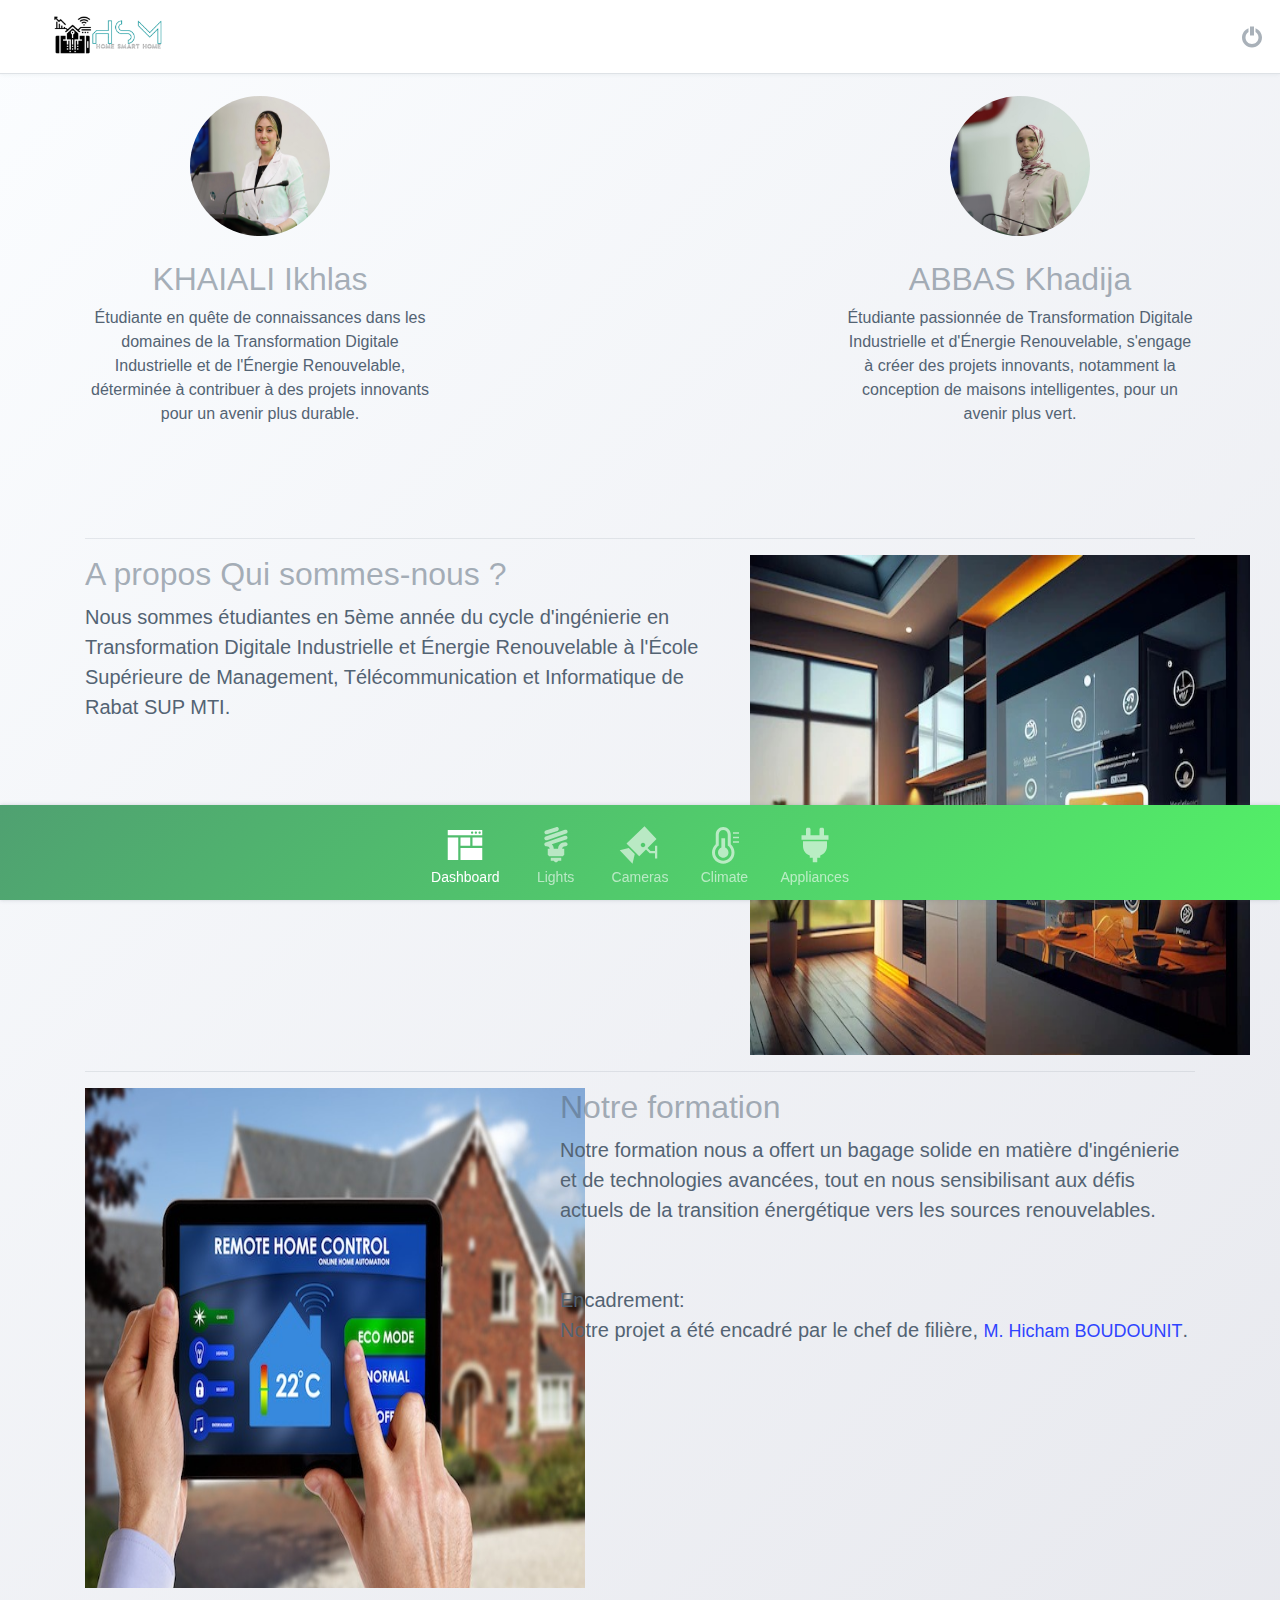
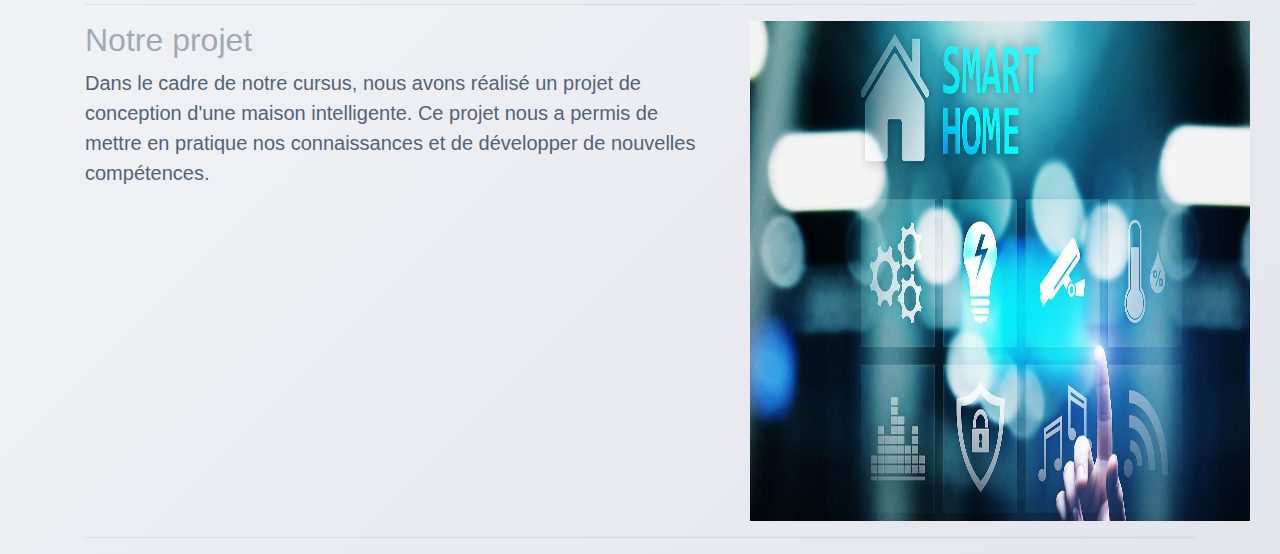
<file: about.html>
<!DOCTYPE html>
<html lang="en">
  <head>
    <meta charset="UTF-8" />
    <meta name="viewport" content="width=device-width, initial-scale=1.0" />
    <link rel="icon" type="image/x-icon" href="assets/images/favicon.ico">
    <title>About Us</title>

    <link
      href="https://cdn.jsdelivr.net/npm/bootstrap@5.3.2/dist/css/bootstrap.min.css"
      rel="stylesheet"
      integrity="sha384-T3c6CoIi6uLrA9TneNEoa7RxnatzjcDSCmG1MXxSR1GAsXEV/Dwwykc2MPK8M2HN"
      crossorigin="anonymous"
    />
    <link rel="stylesheet" href="/assets/css/about.css" />
    <link href="assets/css/iot-theme-bundle.min.css" rel="stylesheet" />
  </head>
  <body>
    <!-- Top navbar START -->
		<nav class="navbar fixed-top border-bottom">
			<a class="navbar-brand pt-0 px-lg-3 px-1 mr-0" href="index.html"><img src="assets/images/HSM.png" style="height: 60px;"></a>
			<div class="ml-auto">
				<div class="navbar-nav navbar-icons flex-row">
					<div class="nav-item">
						
						</button>
					</div>
					
					<div class="nav-item">
						<a class="nav-link" href="login.html">
							<svg class="icon-sprite"><use xlink:href="assets/images/icons-sprite.svg#logout"/></svg> 
						</a>
					</div>
				</div>
			</div>
		</nav>
		<!-- Top navbar END -->
    <div class="container marketing">
      <!-- Three columns of text below the carousel -->
      <div class="row my-5 py-5 text-center">
        <div class="col-lg-4">
          <img
            class="bd-placeholder-img rounded-circle mb-4"
            width="140"
            height="140"
            src="assets/images/ikhlas.png"
            alt=""
          />
          <h2 class="fw-normal">KHAIALI Ikhlas</h2>
          <p>
            Étudiante en quête de connaissances dans les domaines de la Transformation Digitale Industrielle et de l'Énergie Renouvelable, déterminée à contribuer à des projets innovants pour un avenir plus durable.
          </p>
        </div>
        <!-- /.col-lg-4 -->

        <div class="col-lg-4"></div>
        <!-- /.col-lg-4 -->

        <div class="col-lg-4">
          <img
            class="bd-placeholder-img rounded-circle mb-4"
            width="140"
            height="140"
            src="assets/images/mariam.png"
            alt=""
          />
          <h2 class="fw-normal">ABBAS Khadija</h2>
          <p>
            Étudiante passionnée de Transformation Digitale Industrielle et d'Énergie Renouvelable, s'engage à créer des projets innovants, notamment la conception de maisons intelligentes, pour un avenir plus vert.
          </p>
        </div>
        <!-- /.col-lg-4 -->
      </div>
      <!-- /.row -->

      <!-- START THE FEATURETTES -->

      <hr class="featurette-divider" />

      <div class="row featurette">
        <div class="col-md-7">
          <h2 class="featurette-heading fw-normal lh-1">
            A propos <span class="text-body-secondary">Qui sommes-nous ?</span>
          </h2>
          <p class="lead">
            Nous sommes étudiantes en 5ème année du cycle d'ingénierie en
            Transformation Digitale Industrielle et Énergie Renouvelable à
            l'École Supérieure de Management, Télécommunication et Informatique
            de Rabat SUP MTI.
          </p>
        </div>
        <div class="col-md-5">
          <img
            src="assets/images/WhatsApp Image 2024-02-20 at 23.29.56.jpeg"
            class="bd-placeholder-img bd-placeholder-img-lg featurette-image img-fluid mx-auto"
            width="500"
            height="500"
            alt=""
          />
        </div>
      </div>

      <hr class="featurette-divider" />

      <div class="row featurette">
        <div class="col-md-7 order-md-2">
          <h2 class="featurette-heading fw-normal lh-1">
            Notre <span class="text-body-secondary">formation</span>
          </h2>
          <p class="lead">
            Notre formation nous a offert un bagage solide en matière
            d'ingénierie et de technologies avancées, tout en nous sensibilisant
            aux défis actuels de la transition énergétique vers les sources
            renouvelables.</br></br></br><strong>Encadrement:</strong></br>
            Notre projet a été encadré par le chef de filière, <strong><span class="name">M. Hicham BOUDOUNIT</span></strong>.
          </p>
        </div>
        <div class="col-md-5 order-md-1">
          <img
            src="assets/images/WhatsApp Image 2024-02-20 at 23.29.57.jpeg"
            class="bd-placeholder-img bd-placeholder-img-lg featurette-image img-fluid mx-auto"
            width="500"
            height="500"
            alt=""
          />
        </div>
      </div>

      <hr class="featurette-divider" />

      <div class="row featurette">
        <div class="col-md-7">
          <h2 class="featurette-heading fw-normal lh-1">
            Notre <span class="text-body-secondary">projet</span>
          </h2>
          <p class="lead">
            Dans le cadre de notre cursus, nous avons réalisé un projet de
            conception d'une maison intelligente. Ce projet nous a permis de
            mettre en pratique nos connaissances et de développer de nouvelles
            compétences.
          </p>
        </div>
        <div class="col-md-5">
          <img
            src="assets/images/WhatsApp Image 2024-02-20 at 23.29.58.jpeg"
            class="bd-placeholder-img bd-placeholder-img-lg featurette-image img-fluid mx-auto"
            width="500"
            height="500"
            alt=""
          />
        </div>
      </div>

      <hr class="featurette-divider" />

      <!-- /END THE FEATURETTES -->
    </div>
    <!-- FAB button - bottom right on large screens -->
    <!-- <a href="/about.html">
		<button id="aboutMe" type="button" class="btn btn-primary btn-fab btn-fixed-br d-none d-lg-inline-block">
    	<svg class="icon-sprite"><use xlink:href="assets/images/icons-sprite.svg#info"/></svg>
		</button>
	</a> -->
   <!-- Bottom navbar START -->
		<nav class="navbar fixed-bottom navbar-expand-sm navbar-dark bg-dark z-0">
			<button class="navbar-toggler mx-auto text-primary collapsed" type="button" data-toggle="collapse" data-target="#bottomCollapse" aria-expanded="false">
        		<svg class="icon-sprite"><use xlink:href="assets/images/icons-sprite.svg#menu-arrow"/></svg>
      		</button>
			<div class="collapse navbar-collapse" id="bottomCollapse">
				<ul class="navbar-nav mx-auto">
					<li class="nav-item active">
						<a class="nav-link active" href="index.html">
							<svg class="icon-sprite"><use xlink:href="assets/images/icons-sprite.svg#dashboard"/></svg> <span>Dashboard</span>
						</a>
					</li>
					<li class="nav-item">
						<a class="nav-link" href="lights.html">
							<svg class="icon-sprite"><use xlink:href="assets/images/icons-sprite.svg#bulb-eco"/></svg> <span>Lights</span>
						</a>
					</li>
					<li class="nav-item">
						<a class="nav-link" href="cameras.html">
							<svg class="icon-sprite"><use xlink:href="assets/images/icons-sprite.svg#camera"/></svg> <span>Cameras</span>
						</a>
					</li>
					<li class="nav-item">
						<a class="nav-link" href="climate.html">
							<svg class="icon-sprite"><use xlink:href="assets/images/icons-sprite.svg#thermometer"/></svg> <span>Climate</span>
						</a>
					</li>
					<li class="nav-item">
						<a class="nav-link" href="appliances.html">
							<svg class="icon-sprite"><use xlink:href="assets/images/icons-sprite.svg#appliances"/></svg> <span>Appliances</span>
						</a>
					</li>
				</ul>
			</div>
		</nav>
		<!-- Bottom navbar END -->
    <script
      src="https://cdn.jsdelivr.net/npm/bootstrap@5.3.2/dist/js/bootstrap.bundle.min.js"
      integrity="sha384-C6RzsynM9kWDrMNeT87bh95OGNyZPhcTNXj1NW7RuBCsyN/o0jlpcV8Qyq46cDfL"
      crossorigin="anonymous"
    ></script>
  </body>
</html>
</file>
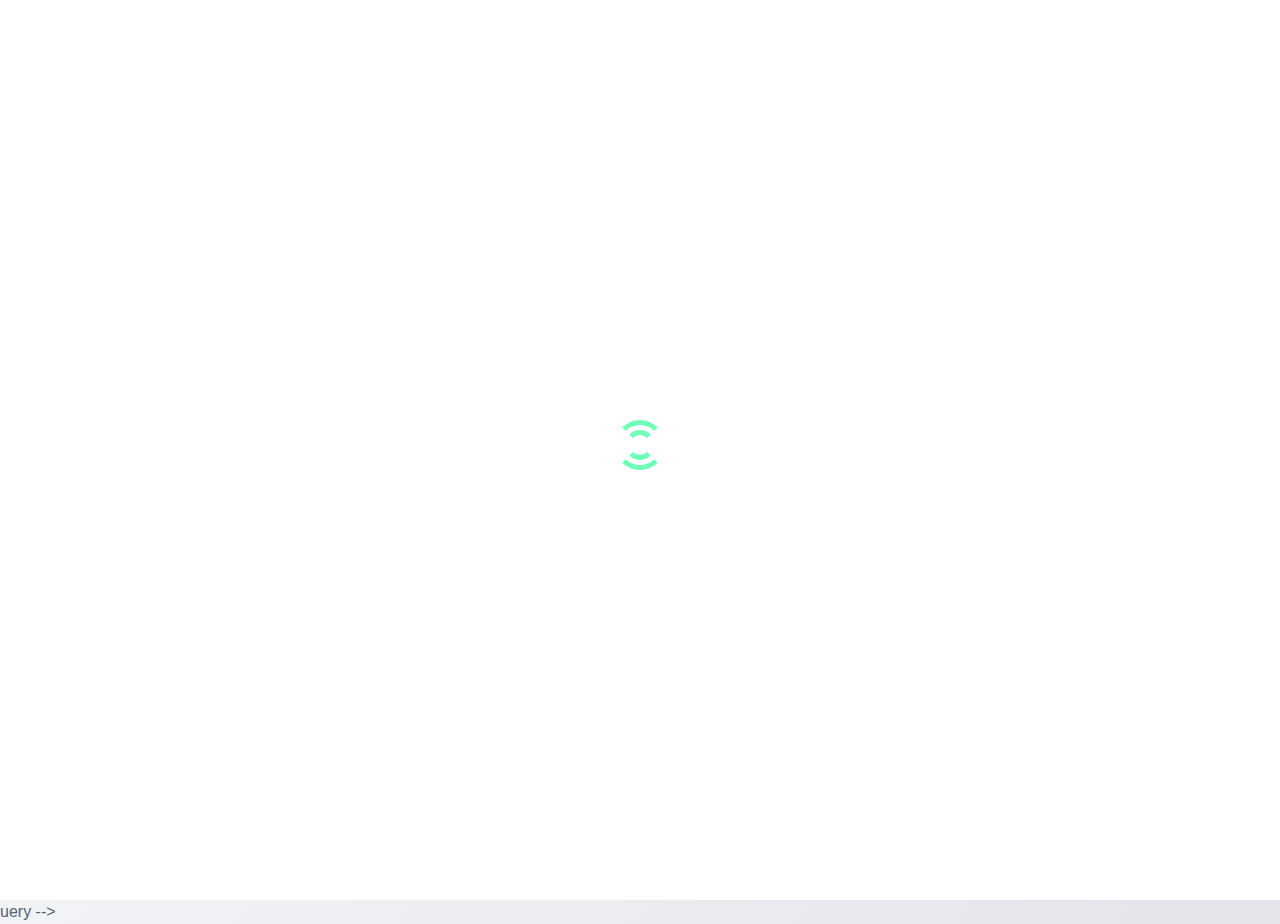
<file: lights.html>
<!DOCTYPE html>
<html lang="en">


<!-- Mirrored from symbiotdelta.creatingo.com/lights.html by HTTrack Website Copier/3.x [XR&CO'2014], Mon, 19 Feb 2024 22:12:24 GMT -->
<head>
	<meta charset="utf-8">
	<meta http-equiv="X-UA-Compatible" content="IE=edge">
	<meta name="viewport" content="width=device-width, initial-scale=1, shrink-to-fit=no">
	<meta name="description" content="">
	<meta name="author" content="Jozef Dvorský - creatingo.com">
    <link rel="icon" type="image/x-icon" href="assets/images/favicon.ico">
	<title>HMS-Dashboard </title>

	<!-- Bootstrap core CSS with custom theme variables + Additional theme styles -->
    <link href="assets/css/iot-theme-bundle.min.css" rel="stylesheet">

</head>

<body>

	<!-- Preloader -->
	<div id="iot-preloader">
		<div class="center-preloader d-flex align-items-center">
			<div class="spinners">
				<div class="spinner01"></div>
				<div class="spinner02"></div>
			</div>
		</div>
	</div>

	<!-- Alerts Modal -->
	<div class="modal modal-nobg centered fade" id="alertsModal" tabindex="-1" role="dialog" aria-label="Alerts" aria-hidden="true">
		<div class="modal-dialog" role="document">
			<div class="modal-content">
				<div class="modal-body">
					<div class="alert alert-danger alert-dismissible fade show border-0" role="alert">
						<button type="button" class="close" data-dismiss="alert" aria-label="Close">
              				<span aria-hidden="true">&times;</span>
            			</button> Security SW update available
					</div>
					<div class="alert alert-warning alert-dismissible fade show border-0" role="alert">
						<button type="button" class="close" data-dismiss="alert" aria-label="Close">
              				<span aria-hidden="true">&times;</span>
            			</button> New device recognized
					</div>
					<div class="alert alert-warning alert-dismissible fade show border-0" role="alert">
						<button type="button" class="close" data-dismiss="alert" aria-label="Close">
              				<span aria-hidden="true">&times;</span>
            			</button> User profile is not complete
					</div>
				</div>
			</div>
		</div>
		<button type="button" class="close close-modal" data-dismiss="modal" aria-label="Close">
      		<span aria-hidden="true">&times;</span>
    	</button>
	</div>

	<!-- Alarm Modal -->
	<div class="modal modal-danger centered fade" id="alarmModal" tabindex="-1" role="dialog" aria-label="ALARM" aria-hidden="true" data-backdrop="static">
		<div class="modal-dialog" role="document">
			<div class="modal-content" data-dismiss="modal">
				<div class="modal-body d-flex">
					<svg class="icon-sprite icon-2x icon-pulse"><use xlink:href="assets/images/icons-sprite.svg#alarm"/></svg>
					<h3 class="text-right font-weight-bold ml-auto align-self-center">MOTION DETECTED!</h3>
				</div>
			</div>
			<p class="mt-2 text-center text-danger">Click the red area to accept/close message</p>
		</div>
	</div>

	<!-- Wrapper START -->
	<div id="wrapper" class="hidden">
		<!-- Top navbar START -->
		<nav class="navbar fixed-top border-bottom">
			<a class="navbar-brand pt-0 px-lg-3 px-1 mr-0" href="index.html"><img src="assets/images/HSM.png" style="height: 60px;"></a>
			<div class="ml-auto">
				<div class="navbar-nav navbar-icons flex-row">
					<div class="nav-item">
						<button id="alerts-toggler" class="btn btn-link nav-link" title="Alerts" type="button" data-alerts="3" data-toggle="modal" data-target="#alertsModal">
							<svg class="icon-sprite">
								<use xlink:href="assets/images/icons-sprite.svg#alert"/>
								<svg class="text-danger"><use class="icon-dot" xlink:href="assets/images/icons-sprite.svg#icon-dot"/></svg>
							</svg>
						</button>
					</div>
					
					<div class="nav-item">
						<a class="nav-link" href="login.html">
							<svg class="icon-sprite"><use xlink:href="assets/images/icons-sprite.svg#logout"/></svg> 
						</a>
					</div>
				</div>
			</div>
		</nav>
		<!-- Top navbar END -->


		<!-- Main content START -->

		<div class="container-fluid px-4 px-sm-5">
			<!-- Interior lights START -->
			<div class="row" data-unit-group="switch-lights-in">
				<div class="col-sm-12 col-md-6 col-xl-4">
					<!-- ON/OFF all interior lights  START -->
					<div class="card">
						<div class="card-body">
							<h3 class="card-title">Interior Lights</h3>
						</div>
						<hr class="my-0">
						<div class="card-body">
							<div class="lights-controls" data-controls="switch-lights-in">
								<button data-action="all-on" type="button" class="btn btn-secondary lights-control">All <strong>ON</strong></button>
								<button data-action="all-off" type="button" class="btn btn-primary lights-control">All <strong>OFF</strong></button>
							</div>
						</div>
					</div>
					<!-- ON/OFF all interior lights  END -->
				</div>
				<div class="col-sm-12 col-md-6 col-xl-4">
					<!-- Light unit START -->
					<div class="card active" data-unit="switch-light-1">
						<!-- Light switch START -->
						<div class="card-body d-flex flex-row justify-content-start">
							<svg class="icon-sprite">
                      			<use xlink:href="assets/images/icons-sprite.svg#bulb-eco"/>
                    		</svg>
							<h5>Kitchen</h5>
							<label class="switch ml-auto checked">
                      			<input type="checkbox" id="switch-light-1" checked>
                    		</label>
						</div>
						<!-- Light switch END -->
						<hr class="my-0">
						<!-- Bulb details START -->
						<ul class="list-group borderless px-1">
							<li class="list-group-item">
								<p class="specs">Connection</p>
								<p class="ml-auto mb-0 text-success">OK</p>
							</li>
							<li class="list-group-item pt-0">
								<p class="specs">Power Consumption</p>
								<p class="ml-auto mb-0">24W</p>
							</li>
							<li class="list-group-item pt-0">
								<p class="specs">Voltage range</p>
								<p class="ml-auto mb-0">110-130V</p>
							</li>
							<li class="list-group-item pt-0 pb-4">
								<p class="specs">Daily average</p>
								<p class="ml-auto mb-0">3h 42m</p>
							</li>
						</ul>
						<!-- Bulb details END -->
						<hr class="my-0">
						<!-- Dimmer control - range slider START -->
						<ul class="list-group borderless px-1" data-rangeslider="dimmer-light-1">
							<li class="list-group-item">
								<p class="specs">Dim</p>
								<p class="ml-auto mb-0"><span class="range-output">100</span>%</p>
							</li>
							<li class="list-group-item pt-0 pb-4">
								<input id="dimmer-light-1" type="range" min="10" max="100" value="100">
							</li>
						</ul>
						<div class="info-holder info-cb">
							<div data-toggle="popover-all" data-content="jQuery range slider using localStorage to remember the last status." data-original-title="Dimmer control" data-placement="top" data-offset="0,-24"></div>
						</div>
						<!-- Dimmer control - range slider END -->
					</div>
					<!-- Light unit END -->
				</div>
				<div class="col-sm-12 col-md-6 col-xl-4">
					<!-- Light unit START -->
					<div class="card active" data-unit="switch-light-2">
						<!-- Light switch START -->
						<div class="card-body d-flex flex-row justify-content-start">
							<svg class="icon-sprite">
                      			<use xlink:href="assets/images/icons-sprite.svg#bulb-eco"/>
                    		</svg>
							<h5>Dining room</h5>
							<label class="switch ml-auto">
                      			<input type="checkbox" id="switch-light-2">
                    		</label>
						</div>
						<!-- Light switch END -->
						<hr class="my-0">
						<!-- Bulb details START -->
						<ul class="list-group borderless px-1">
							<li class="list-group-item">
								<p class="specs">Connection</p>
								<p class="ml-auto mb-0 text-success">OK</p>
							</li>
							<li class="list-group-item pt-0">
								<p class="specs">Power Consumption</p>
								<p class="ml-auto mb-0">18W</p>
							</li>
							<li class="list-group-item pt-0">
								<p class="specs">Voltage range</p>
								<p class="ml-auto mb-0">110-130V</p>
							</li>
							<li class="list-group-item pt-0 pb-4">
								<p class="specs">Daily average</p>
								<p class="ml-auto mb-0">1h 16m</p>
							</li>
						</ul>
						<!-- Bulb details END -->
						<hr class="my-0">
						<!-- Dimmer control - range slider START -->
						<ul class="list-group borderless px-1" data-rangeslider="dimmer-light-2">
							<li class="list-group-item">
								<p class="specs">Dim</p>
								<p class="ml-auto mb-0"><span class="range-output">100</span>%</p>
							</li>
							<li class="list-group-item pt-0 pb-4">
								<input id="dimmer-light-2" type="range" min="10" max="100" value="100">
							</li>
						</ul>
						<!-- Dimmer control - range slider END -->
					</div>
					<!-- Light unit END -->
				</div>
				<div class="col-sm-12 col-md-6 col-xl-4">
					<!-- Light unit START -->
					<div class="card active" data-unit="switch-light-3">
						<!-- Light switch START -->
						<div class="card-body d-flex flex-row justify-content-start">
							<svg class="icon-sprite">
                      			<use xlink:href="assets/images/icons-sprite.svg#bulb-eco"/>
                    		</svg>
							<h5>Living room</h5>
							<label class="switch ml-auto">
                      			<input type="checkbox" id="switch-light-3">
                    		</label>
						</div>
						<!-- Light switch END -->
						<hr class="my-0">
						<!-- Bulb details START -->
						<ul class="list-group borderless px-1">
							<li class="list-group-item">
								<p class="specs">Connection</p>
								<p class="ml-auto mb-0 text-success">OK</p>
							</li>
							<li class="list-group-item pt-0">
								<p class="specs">Power Consumption</p>
								<p class="ml-auto mb-0">24W</p>
							</li>
							<li class="list-group-item pt-0">
								<p class="specs">Voltage range</p>
								<p class="ml-auto mb-0">110-130V</p>
							</li>
							<li class="list-group-item pt-0 pb-4">
								<p class="specs">Daily average</p>
								<p class="ml-auto mb-0">2h 37m</p>
							</li>
						</ul>
						<!-- Bulb details END -->
						<hr class="my-0">
						<!-- Dimmer control - range slider START -->
						<ul class="list-group borderless px-1" data-rangeslider="dimmer-light-3">
							<li class="list-group-item">
								<p class="specs">Dim</p>
								<p class="ml-auto mb-0"><span class="range-output">100</span>%</p>
							</li>
							<li class="list-group-item pt-0 pb-4">
								<input id="dimmer-light-3" type="range" min="10" max="100" value="100">
							</li>
						</ul>
						<!-- Dimmer control - range slider END -->
					</div>
					<!-- Light unit END -->
				</div>
				<div class="col-sm-12 col-md-6 col-xl-4">
					<!-- Light unit START -->
					<div class="card active" data-unit="switch-light-4">
						<!-- Light switch START -->
						<div class="card-body d-flex flex-row justify-content-start">
							<svg class="icon-sprite">
                      			<use xlink:href="assets/images/icons-sprite.svg#bulb-eco"/>
                    		</svg>
							<h5>Bedroom</h5>
							<label class="switch ml-auto">
                      			<input type="checkbox" id="switch-light-4">
                    		</label>
						</div>
						<!-- Light switch END -->
						<hr class="my-0">
						<!-- Bulb details START -->
						<ul class="list-group borderless px-1">
							<li class="list-group-item">
								<p class="specs">Connection</p>
								<p class="ml-auto mb-0 text-success">OK</p>
							</li>
							<li class="list-group-item pt-0">
								<p class="specs">Power Consumption</p>
								<p class="ml-auto mb-0">15W</p>
							</li>
							<li class="list-group-item pt-0">
								<p class="specs">Voltage range</p>
								<p class="ml-auto mb-0">110-130V</p>
							</li>
							<li class="list-group-item pt-0 pb-4">
								<p class="specs">Daily average</p>
								<p class="ml-auto mb-0">0h 39m</p>
							</li>
						</ul>
						<!-- Bulb details END -->
						<hr class="my-0">
						<!-- Dimmer control - range slider START -->
						<ul class="list-group borderless px-1" data-rangeslider="dimmer-light-4">
							<li class="list-group-item">
								<p class="specs">Dim</p>
								<p class="ml-auto mb-0"><span class="range-output">65</span>%</p>
							</li>
							<li class="list-group-item pt-0 pb-4">
								<input id="dimmer-light-4" type="range" min="10" max="100" value="65">
							</li>
						</ul>
						<!-- Dimmer control - range slider END -->
					</div>
					<!-- Light unit END -->
				</div>
				<div class="col-sm-12 col-md-6 col-xl-4">
					<!-- Light unit START -->
					<div class="card active" data-unit="switch-light-5">
						<!-- Light switch START -->
						<div class="card-body d-flex flex-row justify-content-start">
							<svg class="icon-sprite">
                      			<use xlink:href="assets/images/icons-sprite.svg#bulb-eco"/>
                    		</svg>
							<h5>Bathroom</h5>
							<label class="switch ml-auto">
                      			<input type="checkbox" id="switch-light-5">
                    		</label>
						</div>
						<!-- Light switch END -->
						<hr class="my-0">
						<!-- Bulb details START -->
						<ul class="list-group borderless px-1">
							<li class="list-group-item">
								<p class="specs">Connection</p>
								<p class="ml-auto mb-0 text-success">OK</p>
							</li>
							<li class="list-group-item pt-0">
								<p class="specs">Power Consumption</p>
								<p class="ml-auto mb-0">18W</p>
							</li>
							<li class="list-group-item pt-0">
								<p class="specs">Voltage range</p>
								<p class="ml-auto mb-0">110-130V</p>
							</li>
							<li class="list-group-item pt-0 pb-4">
								<p class="specs">Daily average</p>
								<p class="ml-auto mb-0">1h 08m</p>
							</li>
						</ul>
						<!-- Bulb details END -->
						<hr class="my-0">
						<!-- Dimmer control - range slider START -->
						<ul class="list-group borderless px-1" data-rangeslider="dimmer-light-5">
							<li class="list-group-item">
								<p class="specs">Dim</p>
								<p class="ml-auto mb-0"><span class="range-output">100</span>%</p>
							</li>
							<li class="list-group-item pt-0 pb-4">
								<input id="dimmer-light-5" type="range" min="10" max="100" value="100">
							</li>
						</ul>
						<!-- Dimmer control - range slider END -->
					</div>
					<!-- Light unit END -->
				</div>
			</div>
			<!-- Interior lights END -->
			<hr class="my-2">
			<!-- Activity graph START -->
			<div class="row">
				<div class="col-sm-12">
					<div class="card">
						<div class="card-body">
							<h4 class="card-title">Activity graph <small>(hours/day)</small></h4>
						</div>
						<hr class="my-0">
						<div class="card-body">
							<div id="chart01" class="ct-chart"></div>
						</div>
					</div>
				</div>
			</div>
			<!-- Activity graph END -->
			<hr class="my-2">
			<!-- Exterior lights START -->
			<div class="row">
				<div class="col-12">
					<div class="card" data-unit-group="switch-lights-ex">
						<!-- ON/OFF all interior lights  START -->
						<div class="card-body">
							<div class="d-flex flex-column flex-sm-row justify-content-start">
								<h3 class="card-title">Exterior Lights</h3>
								<div class="lights-controls ml-sm-auto pt-3 pt-sm-0" data-controls="switch-lights-ex">
									<button data-action="all-on" type="button" class="btn btn-secondary lights-control">All <strong>ON</strong></button>
									<button data-action="all-off" type="button" class="btn btn-primary lights-control">All <strong>OFF</strong></button>
								</div>
							</div>
						</div>
						<!-- ON/OFF all interior lights  END -->
						<hr class="my-0">
						<div class="card-body">
							<div class="row">
								<div class="col-sm-12 col-md-6 col-xl-4">
									<div class="p-sm-3" data-unit="switch-light-6">
										<!-- Light switch START -->
										<div class="d-flex flex-row justify-content-start py-3">
											<svg class="icon-sprite">
											  	<use xlink:href="assets/images/icons-sprite.svg#bulb-eco"/>
											</svg>
											<h5>Front doors</h5>
											<label class="switch ml-auto">
											  	<input type="checkbox" id="switch-light-6">
											</label>
										</div>
										<!-- Light switch END -->
										<hr class="my-0">
										<!-- Bulb details START -->
										<ul class="list-group borderless">
											<li class="list-group-item px-2">
												<p class="specs">Connection</p>
												<p class="ml-auto mb-0 text-success">OK</p>
											</li>
											<li class="list-group-item pt-0 px-2">
												<p class="specs">Power Consumption</p>
												<p class="ml-auto mb-0">15W</p>
											</li>
											<li class="list-group-item pt-0 pb-4 px-2">
												<p class="specs">Voltage range</p>
												<p class="ml-auto mb-0">110-130V</p>
											</li>
										</ul>
										<!-- Bulb details END -->
									</div>
								</div>
								<div class="col-sm-12 col-md-6 col-xl-4">
									<div class="p-sm-3" data-unit="switch-light-e7">
										<!-- Light switch START -->
										<div class="d-flex flex-row justify-content-start py-3">
											<svg class="icon-sprite">
                      							<use xlink:href="assets/images/icons-sprite.svg#bulb-eco"/>
                    						</svg>
											<h5>Back doors</h5>
											<label class="switch ml-auto">
                      							<input type="checkbox" id="switch-light-e7" disabled>
                    						</label>
										</div>
										<!-- Light switch END -->
										<hr class="my-0">
										<!-- Bulb details START -->
										<ul class="list-group borderless">
											<li class="list-group-item px-2">
												<p class="specs">Connection</p>
												<p class="ml-auto mb-0 text-danger">FALSE</p>
											</li>
											<li class="list-group-item pt-0 px-2">
												<p class="specs">Power Consumption</p>
												<p class="ml-auto mb-0">15W</p>
											</li>
											<li class="list-group-item pt-0 pb-4 px-2">
												<p class="specs">Voltage range</p>
												<p class="ml-auto mb-0">110-130V</p>
											</li>
										</ul>
										<!-- Bulb details END -->
									</div>
								</div>
								<div class="col-sm-12 col-md-6 col-xl-4">
									<div class="p-sm-3" data-unit="switch-light-8">
										<!-- Light switch START -->
										<div class="d-flex flex-row justify-content-start py-3">
											<svg class="icon-sprite">
                      							<use xlink:href="assets/images/icons-sprite.svg#bulb-eco"/>
                    						</svg>
											<h5>Pool</h5>
											<label class="switch ml-auto">
                      							<input type="checkbox" id="switch-light-8">
                    						</label>
										</div>
										<!-- Light switch END -->
										<hr class="my-0">
										<!-- Bulb details START -->
										<ul class="list-group borderless">
											<li class="list-group-item px-2">
												<p class="specs">Connection</p>
												<p class="ml-auto mb-0 text-success">OK</p>
											</li>
											<li class="list-group-item pt-0 px-2">
												<p class="specs">Power Consumption</p>
												<p class="ml-auto mb-0">30W</p>
											</li>
											<li class="list-group-item pt-0 pb-4 px-2">
												<p class="specs">Voltage range</p>
												<p class="ml-auto mb-0">110-130V</p>
											</li>
										</ul>
										<!-- Bulb details END -->
									</div>
								</div>
								<div class="col-sm-12 col-md-6 col-xl-4">
									<div class="p-sm-3" data-unit="switch-light-9">
										<!-- Light switch START -->
										<div class="d-flex flex-row justify-content-start py-3">
											<svg class="icon-sprite">
                      							<use xlink:href="assets/images/icons-sprite.svg#bulb-eco"/>
                    						</svg>
											<h5>Garage</h5>
											<label class="switch ml-auto">
                      							<input type="checkbox" id="switch-light-9">
                    						</label>
										</div>
										<!-- Light switch END -->
										<hr class="my-0">
										<!-- Bulb details START -->
										<ul class="list-group borderless">
											<li class="list-group-item px-2">
												<p class="specs">Connection</p>
												<p class="ml-auto mb-0 text-success">OK</p>
											</li>
											<li class="list-group-item pt-0 px-2">
												<p class="specs">Power Consumption</p>
												<p class="ml-auto mb-0">15W</p>
											</li>
											<li class="list-group-item pt-0 pb-4 px-2">
												<p class="specs">Voltage range</p>
												<p class="ml-auto mb-0">110-130V</p>
											</li>
										</ul>
										<!-- Bulb details END -->
									</div>
								</div>
							</div>
						</div>
					</div>
				</div>
			</div>
			<!-- Exterior lights END -->
		</div>
		<!-- Main content END -->

		<!-- Bottom navbar START -->
		<nav class="navbar fixed-bottom navbar-expand-sm navbar-dark bg-dark">
			<button class="navbar-toggler mx-auto text-primary collapsed" type="button" data-toggle="collapse" data-target="#bottomCollapse" aria-expanded="false">
        		<svg class="icon-sprite"><use xlink:href="assets/images/icons-sprite.svg#menu-arrow"/></svg>
      		</button>
			<div class="collapse navbar-collapse" id="bottomCollapse">
				<ul class="navbar-nav mx-auto">
					<li class="nav-item active">
						<a class="nav-link active" href="index.html">
							<svg class="icon-sprite"><use xlink:href="assets/images/icons-sprite.svg#dashboard"/></svg> <span>Dashboard</span>
						</a>
					</li>
					<li class="nav-item">
						<a class="nav-link" href="lights.html">
							<svg class="icon-sprite"><use xlink:href="assets/images/icons-sprite.svg#bulb-eco"/></svg> <span>Lights</span>
						</a>
					</li>
					<li class="nav-item">
						<a class="nav-link" href="cameras.html">
							<svg class="icon-sprite"><use xlink:href="assets/images/icons-sprite.svg#camera"/></svg> <span>Cameras</span>
						</a>
					</li>
					<li class="nav-item">
						<a class="nav-link" href="climate.html">
							<svg class="icon-sprite"><use xlink:href="assets/images/icons-sprite.svg#thermometer"/></svg> <span>Climate</span>
						</a>
					</li>
					<li class="nav-item">
						<a class="nav-link" href="appliances.html">
							<svg class="icon-sprite"><use xlink:href="assets/images/icons-sprite.svg#appliances"/></svg> <span>Appliances</span>
						</a>
					</li>
				</ul>
			</div>
		</nav>
		<!-- Bottom navbar END -->

	</div>
	<!-- Wrapper END -->

	<!-- FAB button - bottom right on large screens -->
	<a href="about.html">
		<button  type="button" class="btn btn-primary btn-fab btn-fixed-br d-none d-lg-inline-block">
			<svg class="icon-sprite"><use xlink:href="assets/images/icons-sprite.svg#info"/></svg>
		  </button>
	</a>
uery -->
	<script src="code.jquery.com/jquery-3.4.1.min.js"></script>

	<!-- Bootstrap bundle -->
	<script src="assets/js/bootstrap.bundle.min.js"></script>

	<!-- Cross browser support for SVG icon sprites -->
	<script src="assets/js/svg4everybody.min.js"></script>

	<!-- jQuery range-slider plugin (Dimmers, Fridge temperature) -->
	<script src="assets/js/iot-range-slider.min.js"></script>

	<!-- Basic theme functionality (arming, garage doors, switches ...) - using jQuery -->
	<script src="assets/js/iot-functions.min.js"></script>

	<!-- Chartist.js library - NO jQuery dependency -->
	<script src="assets/js/chartist.min.js"></script>

	<script>
		$(document).ready(function() {


			// Get checkbox statuses from localStorage if available (IE)
			if (localStorage) {

				// Switch statuses
				var switchValues = JSON.parse(localStorage.getItem('switchValues')) || {};

				$.each(switchValues, function(key, value) {

					// Apply only if element is included on the page
					if ($('[data-unit="' + key + '"]').length) {

						if (value === true) {

							// Apply appearance of the "unit" and checkbox element
							$('[data-unit="' + key + '"]').addClass("active");
							$("#" + key).prop('checked', true);
							$("#" + key).closest("label").addClass("checked");

						} else {
							$('[data-unit="' + key + '"]').removeClass("active");
							$("#" + key).prop('checked', false);
							$("#" + key).closest("label").removeClass("checked");
						}
					}
				});

				// Range Slider values
				var rangeValues = JSON.parse(localStorage.getItem('rangeValues')) || {};

				$.each(rangeValues, function(key, value) {

					// Apply only if element is included on the page
					if ($('[data-rangeslider="' + key + '"]').length) {
						// Update Range slider
						$('[data-rangeslider="' + key + '"] input[type="range"]').val(value);
						$('[data-rangeslider="' + key + '"] .range-output').html(value);
					}
				});
			}

			// Switch (checkbox element) toogler
			$('.switch input[type="checkbox"]').on("change", function(t) {

				// Check the time between changes to prevert Android native browser execute twice
				// If you dont need support for Android native browser - just call "switchSingle" function
				if (this.last) {

					this.diff = t.timeStamp - this.last;

					// Don't execute if the time between changes is too short (less than 250ms) - Android native browser "twice bug"
					// The real time between two human taps/clicks is usually much more than 250ms"
					if (this.diff > 250) {

						this.last = t.timeStamp;

						iot.switchSingle(this.id, this.checked);

					} else {
						return false;
					}

				} else {

					// First attempt on this switch element
					this.last = t.timeStamp;

					iot.switchSingle(this.id, this.checked);

				}
			});

			// All ON/OFF controls
			$('.lights-control').click(function() {

				var target = $(this).closest('.lights-controls').data('controls');
				var action = $(this).data('action');

				iot.switchGroup(target, action);
			});

			// Reposition to center when a modal is shown
			$('.modal.centered').on('show.bs.modal', iot.centerModal);


			// Alerts "Close" callback - hide modal and alert indicator dot when user closes all alerts
			$('#alertsModal .alert').on('close.bs.alert', function() {
				var sum = $('#alerts-toggler').attr('data-alerts');
				sum = sum - 1;
				$('#alerts-toggler').attr('data-alerts', sum);

				if (sum === 0) {
					$('#alertsModal').modal('hide');
					$('#alerts-toggler').attr('data-toggle', 'none');

				}

			});

			// Show/hide tips (popovers) - FAB button (right bottom on large screens)
			$('#info-toggler').click(function() {

				if ($('body').hasClass('info-active')) {
					$('[data-toggle="popover-all"]').popover('hide');
					$('body').removeClass('info-active');
				} else {
					$('[data-toggle="popover-all"]').popover('show');
					$('body').addClass('info-active');
				}
			});

			// Hide tips (popovers) by clicking outside
			$('body').on('click', function(pop) {

				if (pop.target.id !== 'info-toggler' && $('body').hasClass('info-active')) {
					$('[data-toggle="popover-all"]').popover('hide');
					$('body').removeClass('info-active');
				}

			});

			// Data binding for numeric representation of range slider
			$(document).on('input', 'input[type="range"]', function() {
				$('[data-rangeslider="' + this.id + '"] .range-output').html(this.value);
			});

			// Charts initializaton - Chartist.js
			var data01 = {
				// A labels array that can contain any sort of values
				labels: ['Mon', 'Tue', 'Wed', 'Thu', 'Fri', 'Sat', 'Sun'],
				// Series array that contains series objects or in this case series data arrays
				series: [
					[5, 2, 4, 2, 0, 11, 8]
				]
			};

			var options01 = {
				height: 240,
				high: 24,
				low: 0,
				scaleMinSpace: 12,
				onlyInteger: false,
				referenceValue: 12
			};

			// Initialize a Bar chart in the container with the ID chart01
			new Chartist.Bar('#chart01', data01, options01);


		});

		// Apply necessary changes, functionality when content is loaded
		$(window).on('load', function() {

			// This script is necessary for cross browsers icon sprite support (IE9+, ...) 
			svg4everybody();

			// "Timeout" function is not neccessary - important is to hide the preloader overlay
			setTimeout(function() {

				// Hide preloader overlay when content is loaded
				$('#iot-preloader,.card-preloader').fadeOut();
				$("#wrapper").removeClass("hidden");

				// Initialize range sliders
				$('input[type="range"]').rangeslider({
					polyfill: false,
					onSlideEnd: function(position, value) {

						var rangeValues = JSON.parse(localStorage.getItem('rangeValues')) || {};
						// Update localStorage
						if (localStorage) {
							rangeValues[this.$element[0].id] = value;
							localStorage.setItem("rangeValues", JSON.stringify(rangeValues));
						}
					}

				});

				// Check for Main contents scrollbar visibility and set right position for FAB button
				iot.positionFab();

			}, 800);

		});

		// Apply necessary changes if window resized
		$(window).on('resize', function() {

			// Modal reposition when the window is resized
			$('.modal.centered:visible').each(iot.centerModal);

			// Check for Main contents scrollbar visibility and set right position for FAB button
			iot.positionFab();
		});

	</script>

</body>


<!-- Mirrored from symbiotdelta.creatingo.com/lights.html by HTTrack Website Copier/3.x [XR&CO'2014], Mon, 19 Feb 2024 22:12:35 GMT -->
</html>
</file>
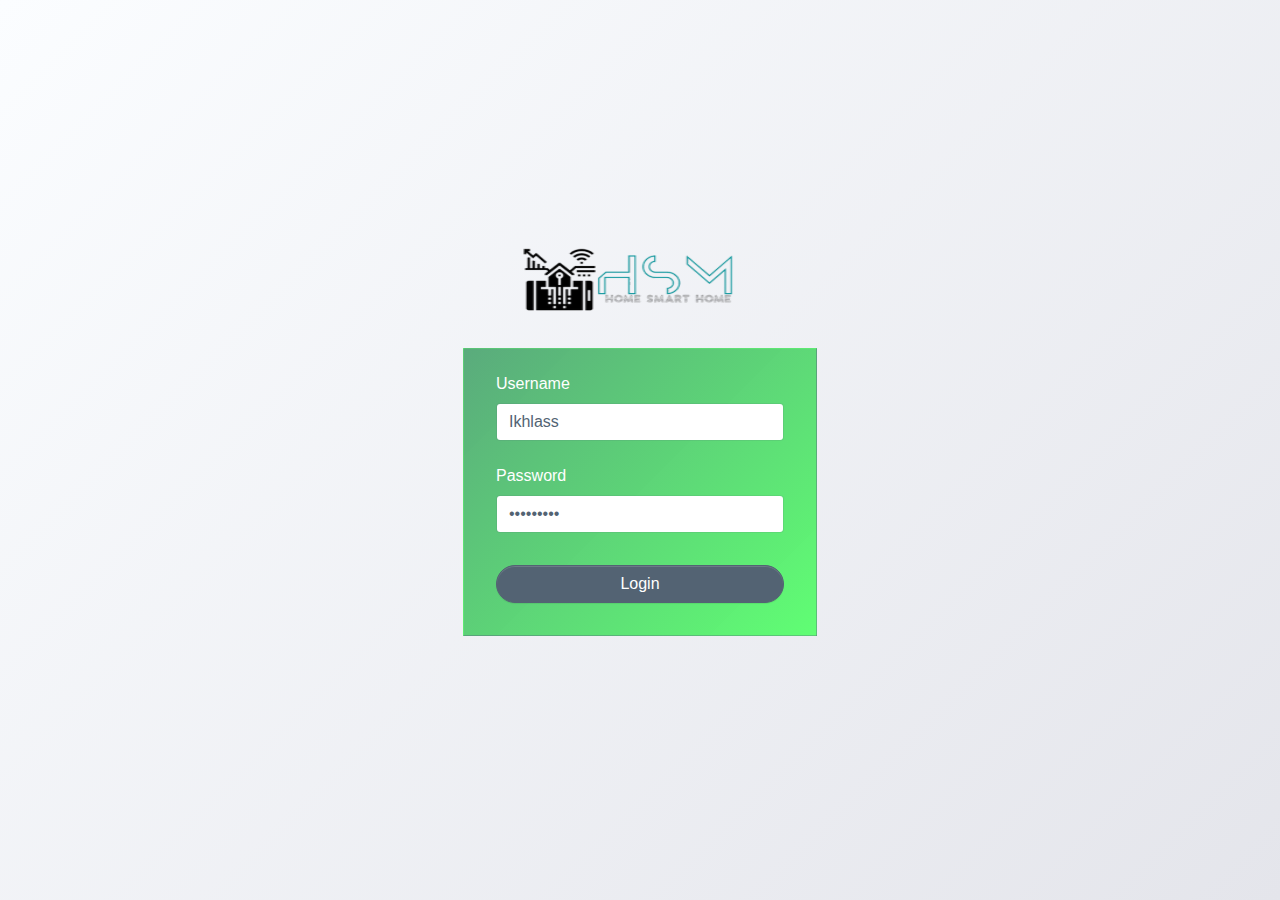
<file: login.html>
<!DOCTYPE html>
<html lang="en">


<!-- Mirrored from symbiotdelta.creatingo.com/login.html by HTTrack Website Copier/3.x [XR&CO'2014], Mon, 19 Feb 2024 22:12:24 GMT -->
<head>
	<meta charset="utf-8">
	<meta http-equiv="X-UA-Compatible" content="IE=edge">
	<meta name="viewport" content="width=device-width, initial-scale=1, shrink-to-fit=no">
	<meta name="description" content="">
	<meta name="author" content="Jozef Dvorský - creatingo.com">

	<title>SYMBIOT Delta Login page - Bootstrap 4 theme</title>

	<!-- Bootstrap core CSS with custom theme variables + Additional theme styles -->
    <link href="assets/css/iot-theme-bundle.min.css" rel="stylesheet">

</head>

<body class="pt-0">
	<div id="login" class="d-flex align-items-center pb-4">
		<div class="row mx-auto" style="width:100%;max-width:24rem;">
			<div class="col-12 mb-2 text-center">
				<a href="index.html"><img src="assets/images/HSM.png" width="350" height="100"></a>
			</div>
			<div class="col-12">
				<!-- Login form START -->
				<div class="card px-4 pt-2">
					<form action="index.html" class="p-2">
						<div class="form-group row">
							<label for="user-name" class="col-12 col-form-label">Username</label>
							<div class="col-12">
								<input class="form-control custom-focus" type="text" value="Ikhlass" id="user-name">
							</div>
						</div>
						<div class="form-group row">
							<label for="user-password" class="col-12 col-form-label">Password</label>
							<div class="col-12">
								<input class="form-control custom-focus" type="password" value="professor" id="user-password">
							</div>
						</div>
						<div class="form-group row">
							<div class="col-12 mt-3 mb-2 text-center">
								<button type="submit" class="btn btn-primary btn-block">Login</button>
							</div>
						</div>

					</form>
				</div>
				<!-- Login form END -->
			</div>
		</div>
	</div>

	<!-- Bootstrap core JavaScript
    ================================================== -->
	<!-- Placed at the end of the document so the pages load faster -->
	<!-- jQuery -->
	<script src="code.jquery.com/jquery-3.4.1.min.js" integrity="sha256-CSXorXvZcTkaix6Yvo6HppcZGetbYMGWSFlBw8HfCJo=" crossorigin="anonymous"></script>

	<!-- Bootstrap bundle -->
	<script src="assets/js/bootstrap.bundle.min.js"></script>

</body>


<!-- Mirrored from symbiotdelta.creatingo.com/login.html by HTTrack Website Copier/3.x [XR&CO'2014], Mon, 19 Feb 2024 22:12:24 GMT -->
</html>
</file>
<file: assets/css/about.css>
body{
    margin: 10px;
}
.navbar {
    transition: all 1.3s ease;
 }
 
.navbar.reduce {
    transform: translateY(100%);
}
.name{
    color: rgb(47, 68, 255);
    font-size: large;
}
</file>
